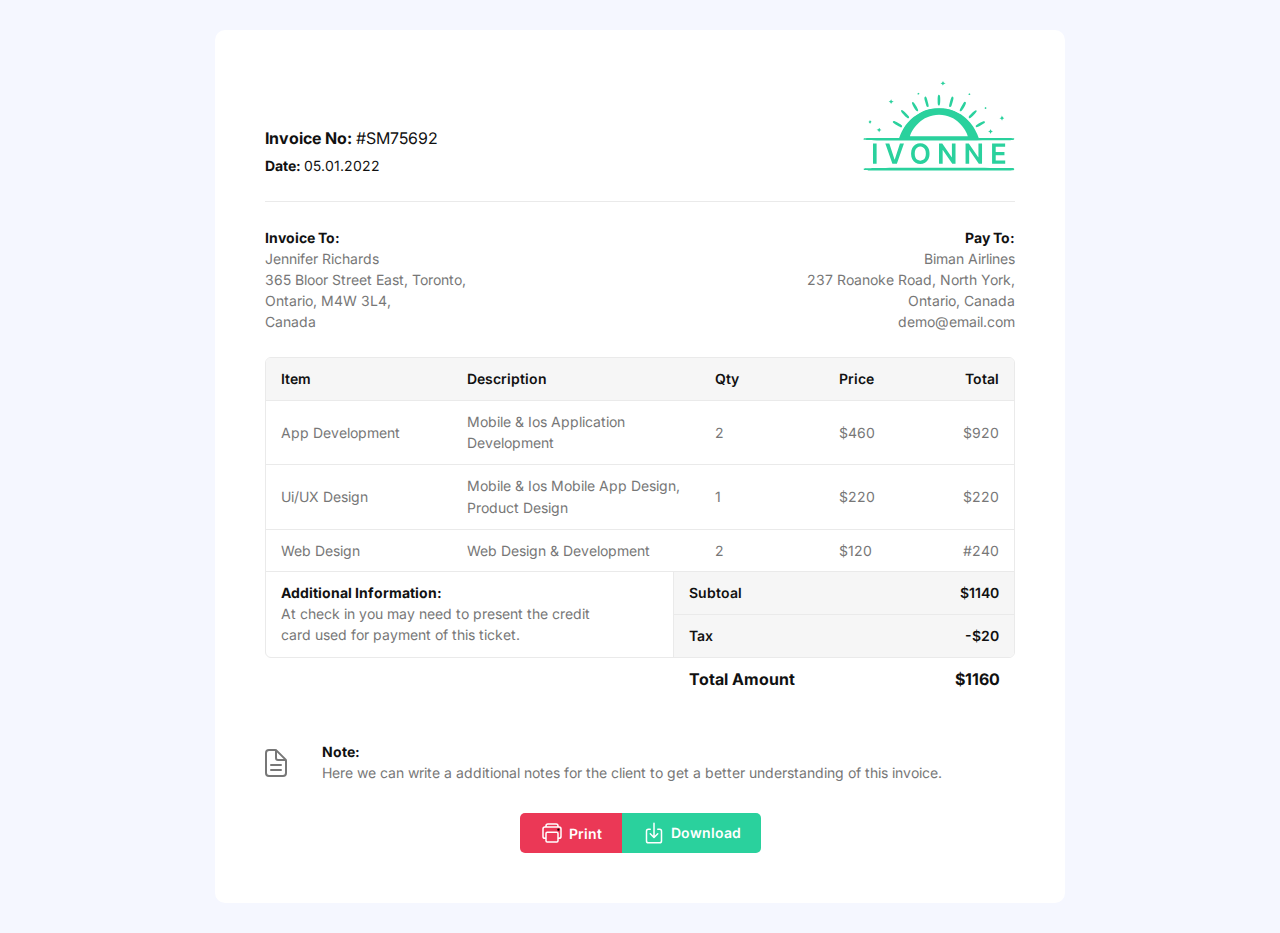
<file: index.html>
<!DOCTYPE html>
<html class="no-js" lang="en">

<head>
  <!-- Meta Tags -->
  <meta charset="utf-8">
  <meta http-equiv="x-ua-compatible" content="ie=edge">
  <meta name="viewport" content="width=device-width, initial-scale=1">
  <meta name="author" content="ThemeMarch">
  <!-- Site Title -->
  <title>General Invoice</title>
  <link rel="stylesheet" href="assets/css/style.css">
</head>

<body>
  <div class="cs-container">
    <div class="cs-invoice cs-style1">
      <div class="cs-invoice_in" id="download_section">
        <div class="cs-invoice_head cs-type1 cs-mb25">
          <div class="cs-invoice_left">
            <p class="cs-invoice_number cs-primary_color cs-mb5 cs-f16"><b class="cs-primary_color">Invoice No:</b> #SM75692</p>
            <p class="cs-invoice_date cs-primary_color cs-m0"><b class="cs-primary_color">Date: </b>05.01.2022</p>
          </div>
          <div class="cs-invoice_right cs-text_right">
            <div class="cs-logo cs-mb5"><img src="assets/img/logo.svg" alt="Logo"></div>
          </div>
        </div>
        <div class="cs-invoice_head cs-mb10">
          <div class="cs-invoice_left">
            <b class="cs-primary_color">Invoice To:</b>
            <p>
              Jennifer Richards <br>
              365 Bloor Street East, Toronto, <br>Ontario, M4W 3L4, <br>
              Canada
            </p>
          </div>
          <div class="cs-invoice_right cs-text_right">
            <b class="cs-primary_color">Pay To:</b>
            <p>
              Biman Airlines <br>
              237 Roanoke Road, North York, <br>
              Ontario, Canada <br>
              demo@email.com
            </p>
          </div>
        </div>
        <div class="cs-table cs-style1">
          <div class="cs-round_border">
            <div class="cs-table_responsive">
              <table>
                <thead>
                  <tr>
                    <th class="cs-width_3 cs-semi_bold cs-primary_color cs-focus_bg">Item</th>
                    <th class="cs-width_4 cs-semi_bold cs-primary_color cs-focus_bg">Description</th>
                    <th class="cs-width_2 cs-semi_bold cs-primary_color cs-focus_bg">Qty</th>
                    <th class="cs-width_1 cs-semi_bold cs-primary_color cs-focus_bg">Price</th>
                    <th class="cs-width_2 cs-semi_bold cs-primary_color cs-focus_bg cs-text_right">Total</th>
                  </tr>
                </thead>
                <tbody>
                  <tr>
                    <td class="cs-width_3">App Development</td>
                    <td class="cs-width_4">Mobile & Ios Application Development</td>
                    <td class="cs-width_2">2</td>
                    <td class="cs-width_1">$460</td>
                    <td class="cs-width_2 cs-text_right">$920</td>
                  </tr>
                  <tr>
                    <td class="cs-width_3">Ui/UX Design</td>
                    <td class="cs-width_4">Mobile & Ios Mobile App Design, Product Design</td>
                    <td class="cs-width_2">1</td>
                    <td class="cs-width_1">$220</td>
                    <td class="cs-width_2 cs-text_right">$220</td>
                  </tr>
                  <tr>
                    <td class="cs-width_3">Web Design</td>
                    <td class="cs-width_4">Web Design & Development</td>
                    <td class="cs-width_2">2</td>
                    <td class="cs-width_1">$120</td>
                    <td class="cs-width_2 cs-text_right">#240</td>
                  </tr>
                </tbody>
              </table>
            </div>
            <div class="cs-invoice_footer cs-border_top">
              <div class="cs-left_footer cs-mobile_hide">
                <p class="cs-mb0"><b class="cs-primary_color">Additional Information:</b></p>
                <p class="cs-m0">At check in you may need to present the credit <br>card used for payment of this ticket.</p>
              </div>
              <div class="cs-right_footer">
                <table>
                  <tbody>
                    <tr class="cs-border_left">
                      <td class="cs-width_3 cs-semi_bold cs-primary_color cs-focus_bg">Subtoal</td>
                      <td class="cs-width_3 cs-semi_bold cs-focus_bg cs-primary_color cs-text_right">$1140</td>
                    </tr>
                    <tr class="cs-border_left">
                      <td class="cs-width_3 cs-semi_bold cs-primary_color cs-focus_bg">Tax</td>
                      <td class="cs-width_3 cs-semi_bold cs-focus_bg cs-primary_color cs-text_right">-$20</td>
                    </tr>
                  </tbody>
                </table>
              </div>
            </div>
          </div>
          <div class="cs-invoice_footer">
            <div class="cs-left_footer cs-mobile_hide"></div>
            <div class="cs-right_footer">
              <table>
                <tbody>
                  <tr class="cs-border_none">
                    <td class="cs-width_3 cs-border_top_0 cs-bold cs-f16 cs-primary_color">Total Amount</td>
                    <td class="cs-width_3 cs-border_top_0 cs-bold cs-f16 cs-primary_color cs-text_right">$1160</td>
                  </tr>
                </tbody>
              </table>
            </div>
          </div>
        </div>
        <div class="cs-note">
          <div class="cs-note_left">
            <svg xmlns="http://www.w3.org/2000/svg" class="ionicon" viewBox="0 0 512 512"><path d="M416 221.25V416a48 48 0 01-48 48H144a48 48 0 01-48-48V96a48 48 0 0148-48h98.75a32 32 0 0122.62 9.37l141.26 141.26a32 32 0 019.37 22.62z" fill="none" stroke="currentColor" stroke-linejoin="round" stroke-width="32"/><path d="M256 56v120a32 32 0 0032 32h120M176 288h160M176 368h160" fill="none" stroke="currentColor" stroke-linecap="round" stroke-linejoin="round" stroke-width="32"/></svg>
          </div>
          <div class="cs-note_right">
            <p class="cs-mb0"><b class="cs-primary_color cs-bold">Note:</b></p>
            <p class="cs-m0">Here we can write a additional notes for the client to get a better understanding of this invoice.</p>
          </div>
        </div><!-- .cs-note -->
      </div>
      <div class="cs-invoice_btns cs-hide_print">
        <a href="javascript:window.print()" class="cs-invoice_btn cs-color1">
          <svg xmlns="http://www.w3.org/2000/svg" class="ionicon" viewBox="0 0 512 512"><path d="M384 368h24a40.12 40.12 0 0040-40V168a40.12 40.12 0 00-40-40H104a40.12 40.12 0 00-40 40v160a40.12 40.12 0 0040 40h24" fill="none" stroke="currentColor" stroke-linejoin="round" stroke-width="32"/><rect x="128" y="240" width="256" height="208" rx="24.32" ry="24.32" fill="none" stroke="currentColor" stroke-linejoin="round" stroke-width="32"/><path d="M384 128v-24a40.12 40.12 0 00-40-40H168a40.12 40.12 0 00-40 40v24" fill="none" stroke="currentColor" stroke-linejoin="round" stroke-width="32"/><circle cx="392" cy="184" r="24"/></svg>
          <span>Print</span>
        </a>
        <button id="download_btn" class="cs-invoice_btn cs-color2">
          <svg xmlns="http://www.w3.org/2000/svg" class="ionicon" viewBox="0 0 512 512"><title>Download</title><path d="M336 176h40a40 40 0 0140 40v208a40 40 0 01-40 40H136a40 40 0 01-40-40V216a40 40 0 0140-40h40" fill="none" stroke="currentColor" stroke-linecap="round" stroke-linejoin="round" stroke-width="32"/><path fill="none" stroke="currentColor" stroke-linecap="round" stroke-linejoin="round" stroke-width="32" d="M176 272l80 80 80-80M256 48v288"/></svg>
          <span>Download</span>
        </button>
      </div>
    </div>
  </div>
  <script src="assets/js/jquery.min.js"></script>
  <script src="assets/js/jspdf.min.js"></script>
  <script src="assets/js/html2canvas.min.js"></script>
  <script src="assets/js/main.js"></script>
</body>
</html>
</file>
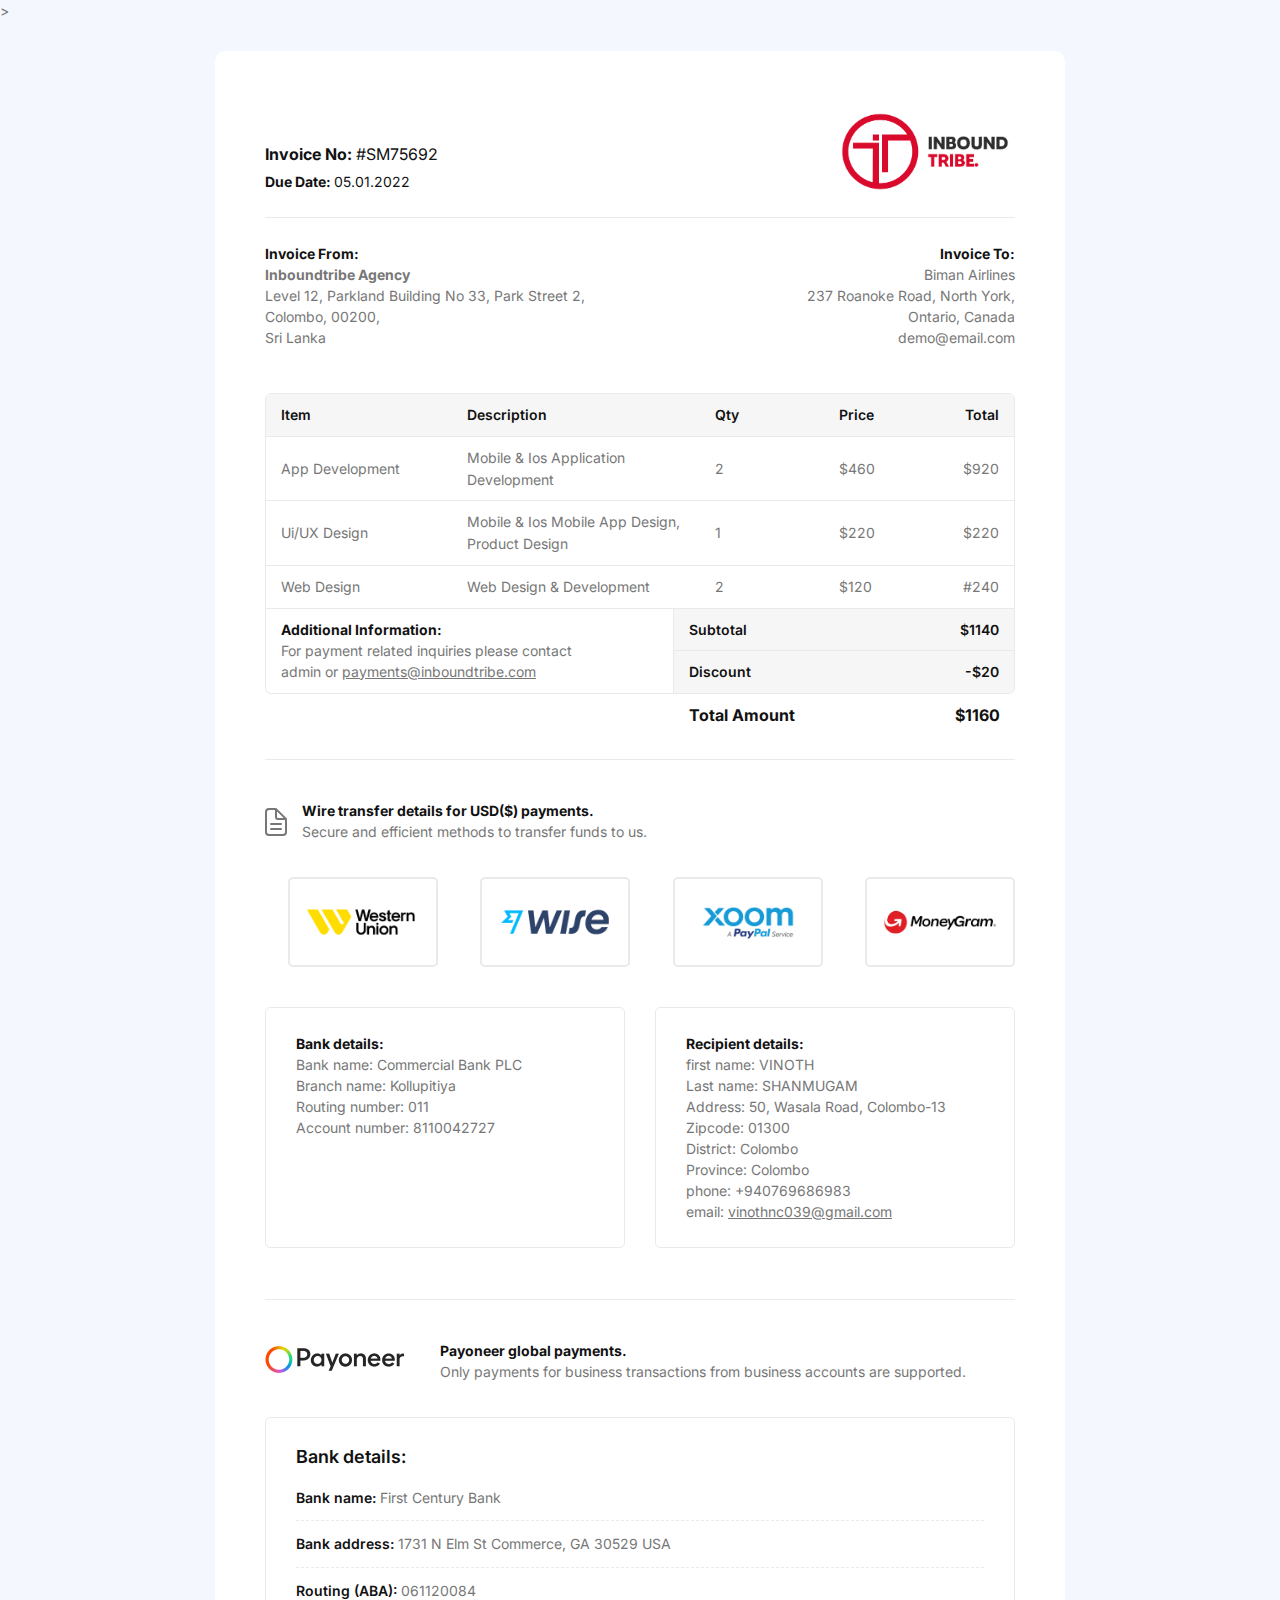
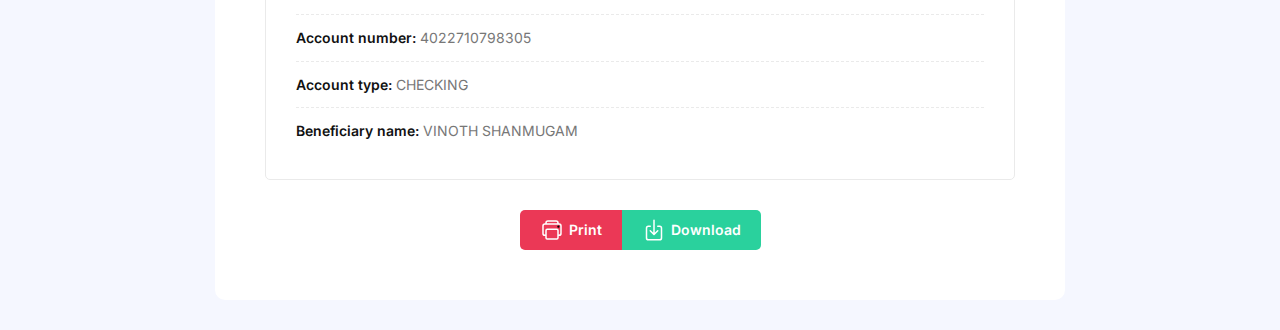
<file: INVOICE_1234.html>
<!DOCTYPE html>
<html class="no-js" lang="en">

<head>
  <!-- Meta Tags -->
  <meta charset="utf-8">
  <meta http-equiv="x-ua-compatible" content="ie=edge">
  <meta name="viewport" content="width=device-width, initial-scale=1">
  <meta name="author" content="ThemeMarch">
  <!-- Site Title -->
  <title>iTribe Invoice</title>
  <link rel="stylesheet" href="assets/css/style.css">
</head>

<body onload="appendUniqueString()">
  >
  <div class="cs-container">
    <div class="cs-invoice cs-style1">
      <div class="cs-invoice_in" id="download_section">
        <div class="cs-invoice_head cs-type1 cs-mb25">
          <div class="cs-invoice_left">
            <p class="cs-invoice_number cs-primary_color cs-mb5 cs-f16"><b class="cs-primary_color">Invoice No:</b> #SM75692</p>
            <p class="cs-invoice_date cs-primary_color cs-m0"><b class="cs-primary_color">Due Date: </b>05.01.2022</p>
          </div>
          <div class="cs-invoice_right cs-text_right">
            <div class=""><img src="assets/img/Logo-Main-Transparent.png" alt="Inboundtribe Logo" style="max-width: 180px; margin-bottom: -10px;"></div>
          </div>
        </div>
        <div class="cs-invoice_head cs-mb30">
          <div class="cs-invoice_left">
            <b class="cs-primary_color">Invoice From:</b>
            <p>
              <strong>Inboundtribe Agency</strong> <br>
              Level 12, Parkland Building No 33, Park Street 2,
              <br>Colombo, 00200, <br>
              Sri Lanka
            </p>
          </div>
          <div class="cs-invoice_right cs-text_right">
            <b class="cs-primary_color">Invoice To:</b>
            <p>
              Biman Airlines <br>
              237 Roanoke Road, North York, <br>
              Ontario, Canada <br>
              demo@email.com
            </p>
          </div>
        </div>
        <div class="cs-table cs-style1">
          <div class="cs-round_border">
            <div class="cs-table_responsive">
              <table>
                <thead>
                  <tr>
                    <th class="cs-width_3 cs-semi_bold cs-primary_color cs-focus_bg">Item</th>
                    <th class="cs-width_4 cs-semi_bold cs-primary_color cs-focus_bg">Description</th>
                    <th class="cs-width_2 cs-semi_bold cs-primary_color cs-focus_bg">Qty</th>
                    <th class="cs-width_1 cs-semi_bold cs-primary_color cs-focus_bg">Price</th>
                    <th class="cs-width_2 cs-semi_bold cs-primary_color cs-focus_bg cs-text_right">Total</th>
                  </tr>
                </thead>
                <tbody>
                  <tr>
                    <td class="cs-width_3">App Development</td>
                    <td class="cs-width_4">Mobile & Ios Application Development</td>
                    <td class="cs-width_2">2</td>
                    <td class="cs-width_1">$460</td>
                    <td class="cs-width_2 cs-text_right">$920</td>
                  </tr>
                  <tr>
                    <td class="cs-width_3">Ui/UX Design</td>
                    <td class="cs-width_4">Mobile & Ios Mobile App Design, Product Design</td>
                    <td class="cs-width_2">1</td>
                    <td class="cs-width_1">$220</td>
                    <td class="cs-width_2 cs-text_right">$220</td>
                  </tr>
                  <tr>
                    <td class="cs-width_3">Web Design</td>
                    <td class="cs-width_4">Web Design & Development</td>
                    <td class="cs-width_2">2</td>
                    <td class="cs-width_1">$120</td>
                    <td class="cs-width_2 cs-text_right">#240</td>
                  </tr>
                </tbody>
              </table>
            </div>
            <div class="cs-invoice_footer cs-border_top">
              <div class="cs-left_footer cs-mobile_hide">
                <p class="cs-mb0"><b class="cs-primary_color">Additional Information:</b></p>
                <p class="cs-m0">For payment related inquiries please contact <br>admin or <u>payments@inboundtribe.com</u></p>
              </div>
              <div class="cs-right_footer">
                <table>
                  <tbody>
                    <tr class="cs-border_left">
                      <td class="cs-width_3 cs-semi_bold cs-primary_color cs-focus_bg">Subtotal</td>
                      <td class="cs-width_3 cs-semi_bold cs-focus_bg cs-primary_color cs-text_right">$1140</td>
                    </tr>
                    <tr class="cs-border_left">
                      <td class="cs-width_3 cs-semi_bold cs-primary_color cs-focus_bg">Discount</td>
                      <td class="cs-width_3 cs-semi_bold cs-focus_bg cs-primary_color cs-text_right">-$20</td>
                    </tr>
                  </tbody>
                </table>
              </div>
            </div>
          </div>
          <div class="cs-invoice_footer">
            <div class="cs-left_footer cs-mobile_hide"></div>
            <div class="cs-right_footer">
              <table>
                <tbody>
                  <tr class="cs-border_none">
                    <td class="cs-width_3 cs-border_top_0 cs-bold cs-f16 cs-primary_color">Total Amount</td>
                    <td class="cs-width_3 cs-border_top_0 cs-bold cs-f16 cs-primary_color cs-text_right">$1160</td>
                  </tr>
                </tbody>
              </table>
            </div>
          </div>
          <div class="cs-border_bottom">
            <span><br></span>
          </div>
        <div class="page-break"></div>
        <div class="cs-note cs-mb20">
          <div class="cs-note_left">
            <svg xmlns="http://www.w3.org/2000/svg" class="ionicon" viewBox="0 0 512 512"><path d="M416 221.25V416a48 48 0 01-48 48H144a48 48 0 01-48-48V96a48 48 0 0148-48h98.75a32 32 0 0122.62 9.37l141.26 141.26a32 32 0 019.37 22.62z" fill="none" stroke="currentColor" stroke-linejoin="round" stroke-width="32"/><path d="M256 56v120a32 32 0 0032 32h120M176 288h160M176 368h160" fill="none" stroke="currentColor" stroke-linecap="round" stroke-linejoin="round" stroke-width="32"/></svg>
          </div>
          <div class="cs-note_right_min">
            <p class="cs-mb0"><b class="cs-primary_color cs-bold">Wire transfer details for USD($) payments.</b></p>
            <p class="cs-m30">Secure and efficient methods to transfer funds to us.</p>
          </div>
        </div><!-- .cs-note -->
      </div>

      <!--Wire Transfer Logos-------------------------------------->
      <ul class="cs-grid_row cs-col_4 cs-mb20">
        <li class="cs-mb20">
          <div class="cs-box cs-style1 cs-type3 cs-text_center cs-max_w_150 cs-left_auto">
            <img src="assets/img/westernunion-logo.png" alt="Western Union">
          </div>
        </li>
        <li class="cs-mb20">
          <div class="cs-box cs-style1 cs-type3 cs-text_center cs-max_w_150 cs-left_auto">
            <img src="assets/img/wise-logo.png" alt="Wise">
          </div>
        </li>
        <li class="cs-mb20">
          <div class="cs-box cs-style1 cs-type3 cs-text_center cs-max_w_150 cs-left_auto">
            <img src="assets/img/xoom-logo.png" alt="Xoom by paypal">
          </div>
        </li>
        <li class="cs-mb20">
          <div class="cs-box cs-style1 cs-type3 cs-text_center cs-max_w_150 cs-left_auto">
            <img src="assets/img/moneygram-logo.png" alt="moneygram">
          </div>
        </li>
      </ul>
      <!--Wire Transfer Logos-------------------------------------->
      
      <!--Wire Transfer Details-------------------------------------->
      <div class="cs-box2_wrap cs-mb30">
        <div class=" cs-box cs-style2">
          <b class="cs-primary_color ">Bank details:</b><br>
          Bank name: Commercial Bank PLC <br>
          Branch name: Kollupitiya<br>
          Routing number: 011 <br>
          Account number: 8110042727 <br>
        </div>
        <div class=" cs-box cs-style2">
          <b class="cs-primary_color">Recipient details:</b><br>
          first name: VINOTH <br>
          Last name: SHANMUGAM <br>
          Address: 50, Wasala Road, Colombo-13 <br>
          Zipcode: 01300 <br>
          District: Colombo <br>
          Province: Colombo <br>
          phone: +940769686983 <br>
          email: <u>vinothnc039@gmail.com</u> <br>
        </div>
      </div>
      <!--Wire Transfer Details-------------------------------------->

      <div class="cs-border_bottom">
        <span><br></span>
      </div>

      <!-- Payoneer Details ---------------------------------------->

      <div class="cs-note cs-mb20">
        <div class="cs-note_left">
          <img src="assets/img/payoneer-logo.png" alt="Payoneer" style="max-width:150px;">
        </div>
        <div class="cs-note_right">
          <p class="cs-mb0"><b class="cs-primary_color cs-bold">Payoneer global payments.</b></p>
          <p class="cs-m30">Only payments for business transactions from business accounts are supported.</p>
        </div>
      </div>

      <div class="cs-box1_wrap cs-mb30">
        <div class=" cs-box cs-style2">
          <p class="cs-primary_color cs-semi_bold cs-f18 cs-mb5">Bank details:</p>
          <div class="cs-table cs-style2">
            <table>
              <tbody>
                <tr>
                  <td><b class="cs-primary_color cs-semi_bold">Bank name:</b> First Century Bank</td>
                </tr>
                <tr>
                  <td><b class="cs-primary_color cs-semi_bold">Bank address:</b> 1731 N Elm St  Commerce, GA 30529 USA</td>
                </tr>
                <tr>
                  <td><b class="cs-primary_color cs-semi_bold">Routing (ABA):</b> 061120084</td>
                </tr>
                <tr>
                  <td><b class="cs-primary_color cs-semi_bold">Account number:</b> 4022710798305</td>
                </tr>
                <tr>
                  <td><b class="cs-primary_color cs-semi_bold">Account type:</b> CHECKING</td>
                </tr>
                <tr>
                  <td><b class="cs-primary_color cs-semi_bold">Beneficiary name:</b> VINOTH SHANMUGAM</td>
                </tr>
              </tbody>
            </table>
          </div>
        </div>
      </div>
      <!-- Payoneer Details END ---------------------------------------->


      <div class="cs-invoice_btns cs-hide_print">
        <a href="javascript:window.print()" class="cs-invoice_btn cs-color1">
          <svg xmlns="http://www.w3.org/2000/svg" class="ionicon" viewBox="0 0 512 512"><path d="M384 368h24a40.12 40.12 0 0040-40V168a40.12 40.12 0 00-40-40H104a40.12 40.12 0 00-40 40v160a40.12 40.12 0 0040 40h24" fill="none" stroke="currentColor" stroke-linejoin="round" stroke-width="32"/><rect x="128" y="240" width="256" height="208" rx="24.32" ry="24.32" fill="none" stroke="currentColor" stroke-linejoin="round" stroke-width="32"/><path d="M384 128v-24a40.12 40.12 0 00-40-40H168a40.12 40.12 0 00-40 40v24" fill="none" stroke="currentColor" stroke-linejoin="round" stroke-width="32"/><circle cx="392" cy="184" r="24"/></svg>
          <span>Print</span>
        </a>
        <button id="download_btn" class="cs-invoice_btn cs-color2">
          <svg xmlns="http://www.w3.org/2000/svg" class="ionicon" viewBox="0 0 512 512"><title>Download</title><path d="M336 176h40a40 40 0 0140 40v208a40 40 0 01-40 40H136a40 40 0 01-40-40V216a40 40 0 0140-40h40" fill="none" stroke="currentColor" stroke-linecap="round" stroke-linejoin="round" stroke-width="32"/><path fill="none" stroke="currentColor" stroke-linecap="round" stroke-linejoin="round" stroke-width="32" d="M176 272l80 80 80-80M256 48v288"/></svg>
          <span>Download</span>
        </button>
      </div>
    </div>
  </div>
  <script src="assets/js/jquery.min.js"></script>
  <script src="assets/js/jspdf.min.js"></script>
  <script src="assets/js/html2canvas.min.js"></script>
  <script src="assets/js/main.js"></script>

</body>
</html>
</file>
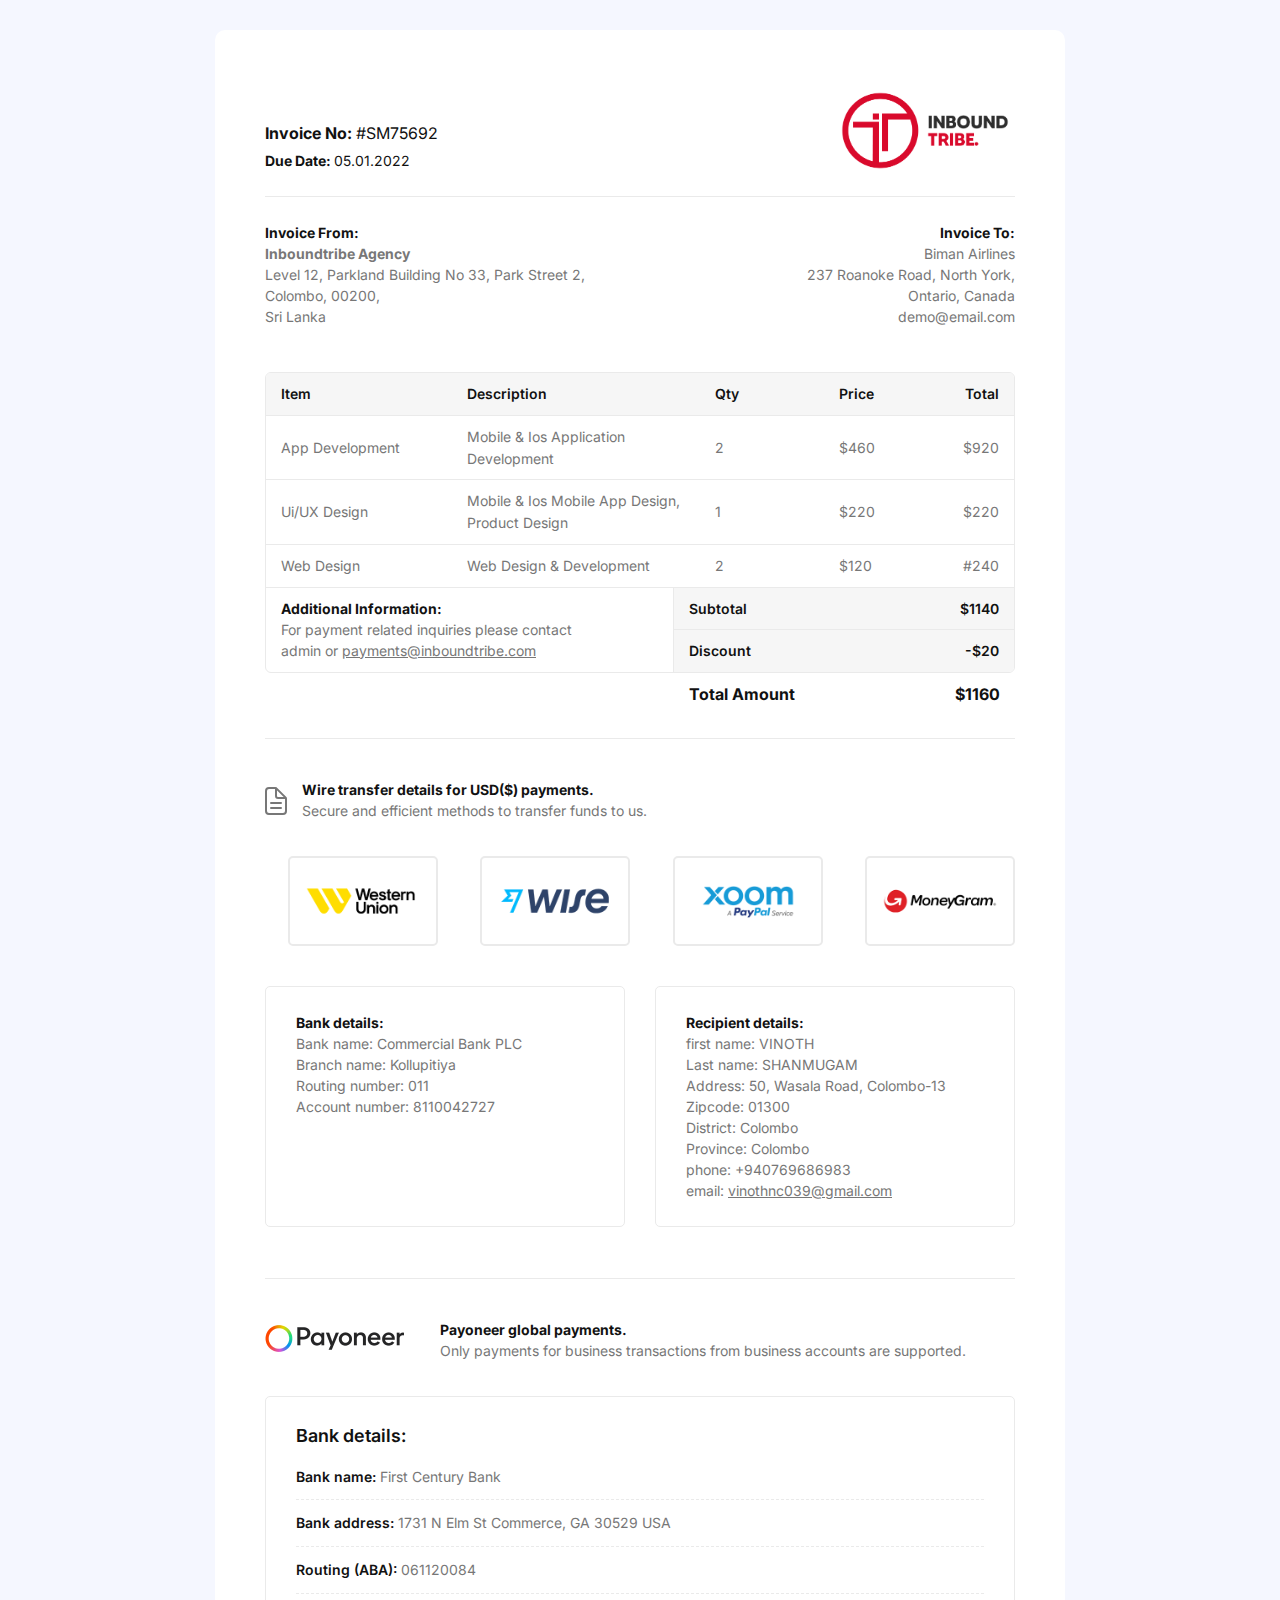
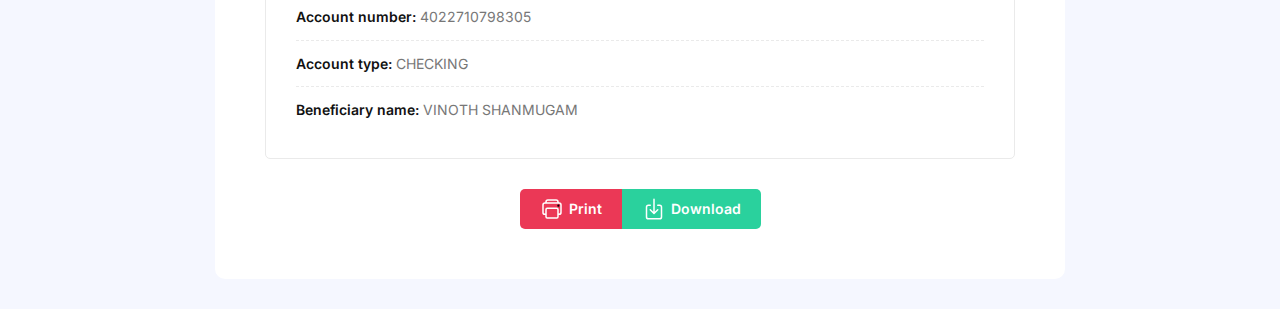
<file: iTribe-invoice.html>
<!DOCTYPE html>
<html class="no-js" lang="en">

<head>
  <!-- Meta Tags -->
  <meta charset="utf-8">
  <meta http-equiv="x-ua-compatible" content="ie=edge">
  <meta name="viewport" content="width=device-width, initial-scale=1">
  <meta name="author" content="ThemeMarch">
  <!-- Site Title -->
  <title>iTribe Invoice</title>
  <link rel="stylesheet" href="assets/css/style.css">
</head>

<body>
  <div class="cs-container">
    <div class="cs-invoice cs-style1">
      <div class="cs-invoice_in" id="download_section">
        <div class="cs-invoice_head cs-type1 cs-mb25">
          <div class="cs-invoice_left">
            <p class="cs-invoice_number cs-primary_color cs-mb5 cs-f16"><b class="cs-primary_color">Invoice No:</b> #SM75692</p>
            <p class="cs-invoice_date cs-primary_color cs-m0"><b class="cs-primary_color">Due Date: </b>05.01.2022</p>
          </div>
          <div class="cs-invoice_right cs-text_right">
            <div class=""><img src="assets/img/Logo-Main-Transparent.png" alt="Inboundtribe Logo" style="max-width: 180px; margin-bottom: -10px;"></div>
          </div>
        </div>
        <div class="cs-invoice_head cs-mb30">
          <div class="cs-invoice_left">
            <b class="cs-primary_color">Invoice From:</b>
            <p>
              <strong>Inboundtribe Agency</strong> <br>
              Level 12, Parkland Building No 33, Park Street 2,
              <br>Colombo, 00200, <br>
              Sri Lanka
            </p>
          </div>
          <div class="cs-invoice_right cs-text_right">
            <b class="cs-primary_color">Invoice To:</b>
            <p>
              Biman Airlines <br>
              237 Roanoke Road, North York, <br>
              Ontario, Canada <br>
              demo@email.com
            </p>
          </div>
        </div>
        <div class="cs-table cs-style1">
          <div class="cs-round_border">
            <div class="cs-table_responsive">
              <table>
                <thead>
                  <tr>
                    <th class="cs-width_3 cs-semi_bold cs-primary_color cs-focus_bg">Item</th>
                    <th class="cs-width_4 cs-semi_bold cs-primary_color cs-focus_bg">Description</th>
                    <th class="cs-width_2 cs-semi_bold cs-primary_color cs-focus_bg">Qty</th>
                    <th class="cs-width_1 cs-semi_bold cs-primary_color cs-focus_bg">Price</th>
                    <th class="cs-width_2 cs-semi_bold cs-primary_color cs-focus_bg cs-text_right">Total</th>
                  </tr>
                </thead>
                <tbody>
                  <tr>
                    <td class="cs-width_3">App Development</td>
                    <td class="cs-width_4">Mobile & Ios Application Development</td>
                    <td class="cs-width_2">2</td>
                    <td class="cs-width_1">$460</td>
                    <td class="cs-width_2 cs-text_right">$920</td>
                  </tr>
                  <tr>
                    <td class="cs-width_3">Ui/UX Design</td>
                    <td class="cs-width_4">Mobile & Ios Mobile App Design, Product Design</td>
                    <td class="cs-width_2">1</td>
                    <td class="cs-width_1">$220</td>
                    <td class="cs-width_2 cs-text_right">$220</td>
                  </tr>
                  <tr>
                    <td class="cs-width_3">Web Design</td>
                    <td class="cs-width_4">Web Design & Development</td>
                    <td class="cs-width_2">2</td>
                    <td class="cs-width_1">$120</td>
                    <td class="cs-width_2 cs-text_right">#240</td>
                  </tr>
                </tbody>
              </table>
            </div>
            <div class="cs-invoice_footer cs-border_top">
              <div class="cs-left_footer cs-mobile_hide">
                <p class="cs-mb0"><b class="cs-primary_color">Additional Information:</b></p>
                <p class="cs-m0">For payment related inquiries please contact <br>admin or <u>payments@inboundtribe.com</u></p>
              </div>
              <div class="cs-right_footer">
                <table>
                  <tbody>
                    <tr class="cs-border_left">
                      <td class="cs-width_3 cs-semi_bold cs-primary_color cs-focus_bg">Subtotal</td>
                      <td class="cs-width_3 cs-semi_bold cs-focus_bg cs-primary_color cs-text_right">$1140</td>
                    </tr>
                    <tr class="cs-border_left">
                      <td class="cs-width_3 cs-semi_bold cs-primary_color cs-focus_bg">Discount</td>
                      <td class="cs-width_3 cs-semi_bold cs-focus_bg cs-primary_color cs-text_right">-$20</td>
                    </tr>
                  </tbody>
                </table>
              </div>
            </div>
          </div>
          <div class="cs-invoice_footer">
            <div class="cs-left_footer cs-mobile_hide"></div>
            <div class="cs-right_footer">
              <table>
                <tbody>
                  <tr class="cs-border_none">
                    <td class="cs-width_3 cs-border_top_0 cs-bold cs-f16 cs-primary_color">Total Amount</td>
                    <td class="cs-width_3 cs-border_top_0 cs-bold cs-f16 cs-primary_color cs-text_right">$1160</td>
                  </tr>
                </tbody>
              </table>
            </div>
          </div>
          <div class="cs-border_bottom">
            <span><br></span>
          </div>
        <div class="page-break"></div>
        <div class="cs-note cs-mb20">
          <div class="cs-note_left">
            <svg xmlns="http://www.w3.org/2000/svg" class="ionicon" viewBox="0 0 512 512"><path d="M416 221.25V416a48 48 0 01-48 48H144a48 48 0 01-48-48V96a48 48 0 0148-48h98.75a32 32 0 0122.62 9.37l141.26 141.26a32 32 0 019.37 22.62z" fill="none" stroke="currentColor" stroke-linejoin="round" stroke-width="32"/><path d="M256 56v120a32 32 0 0032 32h120M176 288h160M176 368h160" fill="none" stroke="currentColor" stroke-linecap="round" stroke-linejoin="round" stroke-width="32"/></svg>
          </div>
          <div class="cs-note_right_min">
            <p class="cs-mb0"><b class="cs-primary_color cs-bold">Wire transfer details for USD($) payments.</b></p>
            <p class="cs-m30">Secure and efficient methods to transfer funds to us.</p>
          </div>
        </div><!-- .cs-note -->
      </div>

      <!--Wire Transfer Logos-------------------------------------->
      <ul class="cs-grid_row cs-col_4 cs-mb20">
        <li class="cs-mb20">
          <div class="cs-box cs-style1 cs-type3 cs-text_center cs-max_w_150 cs-left_auto">
            <img src="assets/img/westernunion-logo.png" alt="Western Union">
          </div>
        </li>
        <li class="cs-mb20">
          <div class="cs-box cs-style1 cs-type3 cs-text_center cs-max_w_150 cs-left_auto">
            <img src="assets/img/wise-logo.png" alt="Wise">
          </div>
        </li>
        <li class="cs-mb20">
          <div class="cs-box cs-style1 cs-type3 cs-text_center cs-max_w_150 cs-left_auto">
            <img src="assets/img/xoom-logo.png" alt="Xoom by paypal">
          </div>
        </li>
        <li class="cs-mb20">
          <div class="cs-box cs-style1 cs-type3 cs-text_center cs-max_w_150 cs-left_auto">
            <img src="assets/img/moneygram-logo.png" alt="moneygram">
          </div>
        </li>
      </ul>
      <!--Wire Transfer Logos-------------------------------------->
      
      <!--Wire Transfer Details-------------------------------------->
      <div class="cs-box2_wrap cs-mb30">
        <div class=" cs-box cs-style2">
          <b class="cs-primary_color ">Bank details:</b><br>
          Bank name: Commercial Bank PLC <br>
          Branch name: Kollupitiya<br>
          Routing number: 011 <br>
          Account number: 8110042727 <br>
        </div>
        <div class=" cs-box cs-style2">
          <b class="cs-primary_color">Recipient details:</b><br>
          first name: VINOTH <br>
          Last name: SHANMUGAM <br>
          Address: 50, Wasala Road, Colombo-13 <br>
          Zipcode: 01300 <br>
          District: Colombo <br>
          Province: Colombo <br>
          phone: +940769686983 <br>
          email: <u>vinothnc039@gmail.com</u> <br>
        </div>
      </div>
      <!--Wire Transfer Details-------------------------------------->

      <div class="cs-border_bottom">
        <span><br></span>
      </div>

      <!-- Payoneer Details ---------------------------------------->

      <div class="cs-note cs-mb20">
        <div class="cs-note_left">
          <img src="assets/img/payoneer-logo.png" alt="Payoneer" style="max-width:150px;">
        </div>
        <div class="cs-note_right">
          <p class="cs-mb0"><b class="cs-primary_color cs-bold">Payoneer global payments.</b></p>
          <p class="cs-m30">Only payments for business transactions from business accounts are supported.</p>
        </div>
      </div>

      <div class="cs-box1_wrap cs-mb30">
        <div class=" cs-box cs-style2">
          <p class="cs-primary_color cs-semi_bold cs-f18 cs-mb5">Bank details:</p>
          <div class="cs-table cs-style2">
            <table>
              <tbody>
                <tr>
                  <td><b class="cs-primary_color cs-semi_bold">Bank name:</b> First Century Bank</td>
                </tr>
                <tr>
                  <td><b class="cs-primary_color cs-semi_bold">Bank address:</b> 1731 N Elm St  Commerce, GA 30529 USA</td>
                </tr>
                <tr>
                  <td><b class="cs-primary_color cs-semi_bold">Routing (ABA):</b> 061120084</td>
                </tr>
                <tr>
                  <td><b class="cs-primary_color cs-semi_bold">Account number:</b> 4022710798305</td>
                </tr>
                <tr>
                  <td><b class="cs-primary_color cs-semi_bold">Account type:</b> CHECKING</td>
                </tr>
                <tr>
                  <td><b class="cs-primary_color cs-semi_bold">Beneficiary name:</b> VINOTH SHANMUGAM</td>
                </tr>
              </tbody>
            </table>
          </div>
        </div>
      </div>
      <!-- Payoneer Details END ---------------------------------------->


      <div class="cs-invoice_btns cs-hide_print">
        <a href="javascript:window.print()" class="cs-invoice_btn cs-color1">
          <svg xmlns="http://www.w3.org/2000/svg" class="ionicon" viewBox="0 0 512 512"><path d="M384 368h24a40.12 40.12 0 0040-40V168a40.12 40.12 0 00-40-40H104a40.12 40.12 0 00-40 40v160a40.12 40.12 0 0040 40h24" fill="none" stroke="currentColor" stroke-linejoin="round" stroke-width="32"/><rect x="128" y="240" width="256" height="208" rx="24.32" ry="24.32" fill="none" stroke="currentColor" stroke-linejoin="round" stroke-width="32"/><path d="M384 128v-24a40.12 40.12 0 00-40-40H168a40.12 40.12 0 00-40 40v24" fill="none" stroke="currentColor" stroke-linejoin="round" stroke-width="32"/><circle cx="392" cy="184" r="24"/></svg>
          <span>Print</span>
        </a>
        <button id="download_btn" class="cs-invoice_btn cs-color2">
          <svg xmlns="http://www.w3.org/2000/svg" class="ionicon" viewBox="0 0 512 512"><title>Download</title><path d="M336 176h40a40 40 0 0140 40v208a40 40 0 01-40 40H136a40 40 0 01-40-40V216a40 40 0 0140-40h40" fill="none" stroke="currentColor" stroke-linecap="round" stroke-linejoin="round" stroke-width="32"/><path fill="none" stroke="currentColor" stroke-linecap="round" stroke-linejoin="round" stroke-width="32" d="M176 272l80 80 80-80M256 48v288"/></svg>
          <span>Download</span>
        </button>
      </div>
    </div>
  </div>
  <script src="assets/js/jquery.min.js"></script>
  <script src="assets/js/jspdf.min.js"></script>
  <script src="assets/js/html2canvas.min.js"></script>
  <script src="assets/js/main.js"></script>

</body>
</html>
</file>
<file: assets/css/style.css>
/*--------------------------------------------------------------
>> TABLE OF CONTENTS:
----------------------------------------------------------------
1. Normalize
2. Typography
3. Invoice General Style
--------------------------------------------------------------*/
/*--------------------------------------------------------------
2. Normalize
----------------------------------------------------------------*/
@import url("https://fonts.googleapis.com/css2?family=Inter:wght@400;600;700&display=swap");
*,
::after,
::before {
  -webkit-box-sizing: border-box;
          box-sizing: border-box;
}

html {
  line-height: 1.15;
  -webkit-text-size-adjust: 100%;
}

/* Sections
   ========================================================================== */
/**
 * Remove the margin in all browsers.
 */
body {
  margin: 0;
}

/**
 * Render the `main` element consistently in IE.
 */
main {
  display: block;
}

/**
 * Correct the font size and margin on `h1` elements within `section` and
 * `article` contexts in Chrome, Firefox, and Safari.
 */
h1 {
  font-size: 2em;
  margin: 0.67em 0;
}

/* Grouping content
   ========================================================================== */
/**
 * 1. Add the correct box sizing in Firefox.
 * 2. Show the overflow in Edge and IE.
 */
hr {
  -webkit-box-sizing: content-box;
          box-sizing: content-box;
  /* 1 */
  height: 0;
  /* 1 */
  overflow: visible;
  /* 2 */
}

/**
 * 1. Correct the inheritance and scaling of font size in all browsers.
 * 2. Correct the odd `em` font sizing in all browsers.
 */
pre {
  font-family: monospace, monospace;
  /* 1 */
  font-size: 1em;
  /* 2 */
}

/* Text-level semantics
   ========================================================================== */
/**
 * Remove the gray background on active links in IE 10.
 */
a {
  background-color: transparent;
}

/**
 * 1. Remove the bottom border in Chrome 57-
 * 2. Add the correct text decoration in Chrome, Edge, IE, Opera, and Safari.
 */
abbr[title] {
  border-bottom: none;
  /* 1 */
  text-decoration: underline;
  /* 2 */
  -webkit-text-decoration: underline dotted;
          text-decoration: underline dotted;
  /* 2 */
}

/**
 * Add the correct font weight in Chrome, Edge, and Safari.
 */
b,
strong {
  font-weight: bolder;
}

/**
 * 1. Correct the inheritance and scaling of font size in all browsers.
 * 2. Correct the odd `em` font sizing in all browsers.
 */
code,
kbd,
samp {
  font-family: monospace, monospace;
  /* 1 */
  font-size: 1em;
  /* 2 */
}

/**
 * Add the correct font size in all browsers.
 */
small {
  font-size: 80%;
}

/**
 * Prevent `sub` and `sup` elements from affecting the line height in
 * all browsers.
 */
sub,
sup {
  font-size: 75%;
  line-height: 0;
  position: relative;
  vertical-align: baseline;
}

sub {
  bottom: -0.25em;
}

sup {
  top: -0.5em;
}

/* Embedded content
   ========================================================================== */
/**
 * Remove the border on images inside links in IE 10.
 */
img {
  border-style: none;
}

/* Forms
   ========================================================================== */
/**
 * 1. Change the font styles in all browsers.
 * 2. Remove the margin in Firefox and Safari.
 */
button,
input,
optgroup,
select,
textarea {
  font-family: inherit;
  /* 1 */
  font-size: 100%;
  /* 1 */
  line-height: 1.15;
  /* 1 */
  margin: 0;
  /* 2 */
}

/**
 * Show the overflow in IE.
 * 1. Show the overflow in Edge.
 */
button,
input {
  /* 1 */
  overflow: visible;
}

/**
 * Remove the inheritance of text transform in Edge, Firefox, and IE.
 * 1. Remove the inheritance of text transform in Firefox.
 */
button,
select {
  /* 1 */
  text-transform: none;
}

/**
 * Correct the inability to style clickable types in iOS and Safari.
 */
button,
[type='button'],
[type='reset'],
[type='submit'] {
  -webkit-appearance: button;
}

/**
 * Remove the inner border and padding in Firefox.
 */
button::-moz-focus-inner,
[type='button']::-moz-focus-inner,
[type='reset']::-moz-focus-inner,
[type='submit']::-moz-focus-inner {
  border-style: none;
  padding: 0;
}

/**
 * Restore the focus styles unset by the previous rule.
 */
button:-moz-focusring,
[type='button']:-moz-focusring,
[type='reset']:-moz-focusring,
[type='submit']:-moz-focusring {
  outline: 1px dotted ButtonText;
}

/**
 * Correct the padding in Firefox.
 */
fieldset {
  padding: 0.35em 0.75em 0.625em;
}

/**
 * 1. Correct the text wrapping in Edge and IE.
 * 2. Correct the color inheritance from `fieldset` elements in IE.
 * 3. Remove the padding so developers are not caught out when they zero out
 *    `fieldset` elements in all browsers.
 */
legend {
  -webkit-box-sizing: border-box;
          box-sizing: border-box;
  /* 1 */
  color: inherit;
  /* 2 */
  display: table;
  /* 1 */
  max-width: 100%;
  /* 1 */
  padding: 0;
  /* 3 */
  white-space: normal;
  /* 1 */
}

/**
 * Add the correct vertical alignment in Chrome, Firefox, and Opera.
 */
progress {
  vertical-align: baseline;
}

/**
 * Remove the default vertical scrollbar in IE 10+.
 */
textarea {
  overflow: auto;
}

/**
 * 1. Add the correct box sizing in IE 10.
 * 2. Remove the padding in IE 10.
 */
[type='checkbox'],
[type='radio'] {
  -webkit-box-sizing: border-box;
          box-sizing: border-box;
  /* 1 */
  padding: 0;
  /* 2 */
}

/**
 * Correct the cursor style of increment and decrement buttons in Chrome.
 */
[type='number']::-webkit-inner-spin-button,
[type='number']::-webkit-outer-spin-button {
  height: auto;
}

/**
 * 1. Correct the odd appearance in Chrome and Safari.
 * 2. Correct the outline style in Safari.
 */
[type='search'] {
  -webkit-appearance: textfield;
  /* 1 */
  outline-offset: -2px;
  /* 2 */
}

/**
 * Remove the inner padding in Chrome and Safari on macOS.
 */
[type='search']::-webkit-search-decoration {
  -webkit-appearance: none;
}

/**
 * 1. Correct the inability to style clickable types in iOS and Safari.
 * 2. Change font properties to `inherit` in Safari.
 */
::-webkit-file-upload-button {
  -webkit-appearance: button;
  /* 1 */
  font: inherit;
  /* 2 */
}

/* Interactive
   ========================================================================== */
/*
 * Add the correct display in Edge, IE 10+, and Firefox.
 */
details {
  display: block;
}

/*
 * Add the correct display in all browsers.
 */
summary {
  display: list-item;
}

/* Misc
   ========================================================================== */
/**
 * Add the correct display in IE 10+.
 */
template {
  display: none;
}

/**
 * Add the correct display in IE 10.
 */
[hidden] {
  display: none;
}

/*--------------------------------------------------------------
2. Typography
----------------------------------------------------------------*/
body,
html {
  color: #777777;
  font-family: 'Inter', sans-serif;
  font-size: 14px;
  font-weight: 400;
  line-height: 1.5em;
  overflow-x: hidden;
  background-color: #f5f7ff;
}

h1,
h2,
h3,
h4,
h5,
h6 {
  clear: both;
  color: #111111;
  padding: 0;
  margin: 0 0 20px 0;
  font-weight: 500;
  line-height: 1.2em;
}

h1 {
  font-size: 60px;
}

h2 {
  font-size: 48px;
}

h3 {
  font-size: 30px;
}

h4 {
  font-size: 24px;
}

h5 {
  font-size: 18px;
}

h6 {
  font-size: 16px;
}

p,
div {
  margin-top: 0;
  line-height: 1.5em;
}

p {
  margin-bottom: 15px;
}

ul {
  margin: 0 0 25px 0;
  padding-left: 20px;
  list-style: square outside none;
}

ol {
  padding-left: 20px;
  margin-bottom: 25px;
}

dfn,
cite,
em,
i {
  font-style: italic;
}

blockquote {
  margin: 0 15px;
  font-style: italic;
  font-size: 20px;
  line-height: 1.6em;
  margin: 0;
}

address {
  margin: 0 0 15px;
}

img {
  border: 0;
  max-width: 100%;
  height: auto;
  vertical-align: middle;
}

a {
  color: inherit;
  text-decoration: none;
  -webkit-transition: all 0.3s ease;
  transition: all 0.3s ease;
}

a:hover {
  color: #2ad19d;
}

button {
  color: inherit;
  -webkit-transition: all 0.3s ease;
  transition: all 0.3s ease;
}

a:hover {
  text-decoration: none;
  color: inherit;
}

table {
  width: 100%;
  caption-side: bottom;
  border-collapse: collapse;
}

th {
  text-align: left;
}

td {
  border-top: 1px solid #eaeaea;
}

td,
th {
  padding: 10px 15px;
  line-height: 1.55em;
}

dl {
  margin-bottom: 25px;
}

dl dt {
  font-weight: 600;
}

b,
strong {
  font-weight: bold;
}

pre {
  color: #777777;
  border: 1px solid #eaeaea;
  font-size: 18px;
  padding: 25px;
  border-radius: 5px;
}

kbd {
  font-size: 100%;
  background-color: #777777;
  border-radius: 5px;
}

/*--------------------------------------------------------------
3. Invoice General Style
----------------------------------------------------------------*/
.cs-f10 {
  font-size: 10px;
}

.cs-f11 {
  font-size: 11px;
}

.cs-f12 {
  font-size: 12px;
}

.cs-f13 {
  font-size: 13px;
}

.cs-f14 {
  font-size: 14px;
}

.cs-f15 {
  font-size: 15px;
}

.cs-f16 {
  font-size: 16px;
}

.cs-f17 {
  font-size: 17px;
}

.cs-f18 {
  font-size: 18px;
}

.cs-f19 {
  font-size: 19px;
}

.cs-f20 {
  font-size: 20px;
}

.cs-f21 {
  font-size: 21px;
}

.cs-f22 {
  font-size: 22px;
}

.cs-f23 {
  font-size: 23px;
}

.cs-f24 {
  font-size: 24px;
}

.cs-f25 {
  font-size: 25px;
}

.cs-f26 {
  font-size: 26px;
}

.cs-f27 {
  font-size: 27px;
}

.cs-f28 {
  font-size: 28px;
}

.cs-f29 {
  font-size: 29px;
}

.cs-light {
  font-weight: 300;
}

.cs-normal {
  font-weight: 400;
}

.cs-medium {
  font-weight: 500;
}

.cs-semi_bold {
  font-weight: 600;
}

.cs-bold {
  font-weight: 700;
}

.cs-m0 {
  margin: 0px;
}

.cs-mb0 {
  margin-bottom: 0px;
}

.cs-mb1 {
  margin-bottom: 1px;
}

.cs-mb2 {
  margin-bottom: 2px;
}

.cs-mb3 {
  margin-bottom: 3px;
}

.cs-mb4 {
  margin-bottom: 4px;
}

.cs-mb5 {
  margin-bottom: 5px;
}

.cs-mb6 {
  margin-bottom: 6px;
}

.cs-mb7 {
  margin-bottom: 7px;
}

.cs-mb8 {
  margin-bottom: 8px;
}

.cs-mb9 {
  margin-bottom: 9px;
}

.cs-mb10 {
  margin-bottom: 10px;
}

.cs-mb11 {
  margin-bottom: 11px;
}

.cs-mb12 {
  margin-bottom: 12px;
}

.cs-mb13 {
  margin-bottom: 13px;
}

.cs-mb14 {
  margin-bottom: 14px;
}

.cs-mb15 {
  margin-bottom: 15px;
}

.cs-mb16 {
  margin-bottom: 16px;
}

.cs-mb17 {
  margin-bottom: 17px;
}

.cs-mb18 {
  margin-bottom: 18px;
}

.cs-mb19 {
  margin-bottom: 19px;
}

.cs-mb20 {
  margin-bottom: 20px;
}

.cs-mb21 {
  margin-bottom: 21px;
}

.cs-mb22 {
  margin-bottom: 22px;
}

.cs-mb23 {
  margin-bottom: 23px;
}

.cs-mb24 {
  margin-bottom: 24px;
}

.cs-mb25 {
  margin-bottom: 25px;
}

.cs-mb26 {
  margin-bottom: 26px;
}

.cs-mb27 {
  margin-bottom: 27px;
}

.cs-mb28 {
  margin-bottom: 28px;
}

.cs-mb29 {
  margin-bottom: 29px;
}

.cs-mb30 {
  margin-bottom: 30px;
}

.cs-pt25 {
  padding-top: 25px;
}

.cs-width_1 {
  width: 8.33333333%;
}

.cs-width_2 {
  width: 16.66666667%;
}

.cs-width_3 {
  width: 25%;
}

.cs-width_4 {
  width: 33.33333333%;
}

.cs-width_5 {
  width: 41.66666667%;
}

.cs-width_6 {
  width: 50%;
}

.cs-width_7 {
  width: 58.33333333%;
}

.cs-width_8 {
  width: 66.66666667%;
}

.cs-width_9 {
  width: 75%;
}

.cs-width_10 {
  width: 83.33333333%;
}

.cs-width_11 {
  width: 91.66666667%;
}

.cs-width_12 {
  width: 100%;
}

.cs-accent_color,
.cs-accent_color_hover:hover {
  color: #2ad19d;
}

.cs-accent_bg,
.cs-accent_bg_hover:hover {
  background-color: #2ad19d;
}

.cs-primary_color {
  color: #111111;
}

.cs-secondary_color {
  color: #777777;
}

.cs-ternary_color {
  color: #353535;
}

.cs-ternary_color {
  border-color: #eaeaea;
}

.cs-focus_bg {
  background: #f6f6f6;
}

.cs-accent_10_bg {
  background-color: rgba(42, 209, 157, 0.1);
}

.cs-container {
  max-width: 880px;
  padding: 30px 15px;
  margin-left: auto;
  margin-right: auto;
}

.cs-text_center {
  text-align: center;
}

.cs-text_right {
  text-align: right;
}

.cs-border_bottom_0 {
  border-bottom: 0;
}

.cs-border_top_0 {
  border-top: 0;
}

.cs-border_bottom {
  border-bottom: 1px solid #eaeaea;
}

.cs-border_top {
  border-top: 1px solid #eaeaea;
}

.cs-border_left {
  border-left: 1px solid #eaeaea;
}

.cs-border_right {
  border-right: 1px solid #eaeaea;
}

.cs-table_baseline {
  vertical-align: baseline;
}

.cs-round_border {
  border: 1px solid #eaeaea;
  overflow: hidden;
  border-radius: 6px;
}

.cs-border_none {
  border: none;
}

.cs-border_left_none {
  border-left-width: 0;
}

.cs-border_right_none {
  border-right-width: 0;
}

.cs-invoice.cs-style1 {
  background: #fff;
  border-radius: 10px;
  padding: 50px;
}

.cs-invoice.cs-style1 .cs-invoice_head {
  display: -webkit-box;
  display: -ms-flexbox;
  display: flex;
  -webkit-box-pack: justify;
      -ms-flex-pack: justify;
          justify-content: space-between;
}

.cs-invoice.cs-style1 .cs-invoice_head.cs-type1 {
  -webkit-box-align: end;
      -ms-flex-align: end;
          align-items: flex-end;
  padding-bottom: 25px;
  border-bottom: 1px solid #eaeaea;
}

.cs-invoice.cs-style1 .cs-invoice_footer {
  display: -webkit-box;
  display: -ms-flexbox;
  display: flex;
}

.cs-invoice.cs-style1 .cs-invoice_footer table {
  margin-top: -1px;
}

.cs-invoice.cs-style1 .cs-left_footer {
  width: 55%;
  padding: 10px 15px;
}

.cs-invoice.cs-style1 .cs-right_footer {
  width: 46%;
}

.cs-invoice.cs-style1 .cs-note {
  display: -webkit-box;
  display: -ms-flexbox;
  display: flex;
  -webkit-box-align: start;
      -ms-flex-align: start;
          align-items: flex-start;
  margin-top: 40px;
}

.cs-invoice.cs-style1 .cs-note_left {
  margin-right: 10px;
  margin-top: 6px;
  margin-left: -5px;
  display: -webkit-box;
  display: -ms-flexbox;
  display: flex;
}

.cs-invoice.cs-style1 .cs-note_left svg {
  width: 32px;
}

.cs-invoice.cs-style1 .cs-invoice_left {
  max-width: 55%;
}

.cs-invoice_btns {
  display: -webkit-box;
  display: -ms-flexbox;
  display: flex;
  -webkit-box-pack: center;
      -ms-flex-pack: center;
          justify-content: center;
  margin-top: 30px;
}

.cs-invoice_btns .cs-invoice_btn:first-child {
  border-radius: 5px 0 0 5px;
}

.cs-invoice_btns .cs-invoice_btn:last-child {
  border-radius: 0 5px 5px 0;
}

.cs-invoice_btn {
  display: -webkit-inline-box;
  display: -ms-inline-flexbox;
  display: inline-flex;
  -webkit-box-align: center;
      -ms-flex-align: center;
          align-items: center;
  border: none;
  font-weight: 600;
  padding: 8px 20px;
  cursor: pointer;
}

.cs-invoice_btn svg {
  width: 24px;
  margin-right: 5px;
}

.cs-invoice_btn.cs-color1 {
  color: #ffffff;
  background: rgb(235, 56, 86);
}

.cs-invoice_btn.cs-color1:hover {
  background-color: rgba(217, 10, 44, 1);
}

.cs-invoice_btn.cs-color2 {
  color: #fff;
  background: #2ad19d;
}

.cs-invoice_btn.cs-color2:hover {
  background-color: rgba(42, 209, 157, 0.8);
}

.cs-table_responsive {
  overflow-x: auto;
}

.cs-table_responsive > table {
  min-width: 600px;
}

.cs-50_col > * {
  width: 50%;
  -webkit-box-flex: 0;
      -ms-flex: none;
          flex: none;
}

.cs-bar_list {
  margin: 0;
  padding: 0;
  list-style: none;
  position: relative;
}

.cs-bar_list::before {
  content: '';
  height: 75%;
  width: 2px;
  position: absolute;
  left: 4px;
  top: 50%;
  -webkit-transform: translateY(-50%);
          transform: translateY(-50%);
  background-color: #eaeaea;
}

.cs-bar_list li {
  position: relative;
  padding-left: 25px;
}

.cs-bar_list li:before {
  content: '';
  height: 10px;
  width: 10px;
  border-radius: 50%;
  background-color: #eaeaea;
  position: absolute;
  left: 0;
  top: 6px;
}

.cs-bar_list li:not(:last-child) {
  margin-bottom: 10px;
}

.cs-table.cs-style1.cs-type1 {
  padding: 10px 30px;
}

.cs-table.cs-style1.cs-type1 tr:first-child td {
  border-top: none;
}

.cs-table.cs-style1.cs-type1 tr td:first-child {
  padding-left: 0;
}

.cs-table.cs-style1.cs-type1 tr td:last-child {
  padding-right: 0;
}

.cs-table.cs-style1.cs-type2 > * {
  padding: 0 10px;
}

.cs-table.cs-style1.cs-type2 .cs-table_title {
  padding: 20px 0 0 15px;
  margin-bottom: -5px;
}

.cs-table.cs-style2 td {
  border: none;
}

.cs-table.cs-style2 td,
.cs-table.cs-style2 th {
  padding: 12px 15px;
  line-height: 1.55em;
}

.cs-table.cs-style2 tr:not(:first-child) {
  border-top: 1px dashed #eaeaea;
}

.cs-list.cs-style1 {
  list-style: none;
  padding: 0;
  margin: 0;
}

.cs-list.cs-style1 li {
  display: -webkit-box;
  display: -ms-flexbox;
  display: flex;
}

.cs-list.cs-style1 li:not(:last-child) {
  border-bottom: 1px dashed #eaeaea;
}

.cs-list.cs-style1 li > * {
  -webkit-box-flex: 0;
      -ms-flex: none;
          flex: none;
  width: 50%;
  padding: 7px 0px;
}

.cs-list.cs-style2 {
  list-style: none;
  margin: 0 0 30px 0;
  padding: 12px 0;
  border: 1px solid #eaeaea;
  border-radius: 5px;
}

.cs-list.cs-style2 li {
  display: -webkit-box;
  display: -ms-flexbox;
  display: flex;
}

.cs-list.cs-style2 li > * {
  -webkit-box-flex: 1;
      -ms-flex: 1;
          flex: 1;
  padding: 5px 25px;
}

.cs-heading.cs-style1 {
  line-height: 1.5em;
  border-top: 1px solid #eaeaea;
  border-bottom: 1px solid #eaeaea;
  padding: 10px 0;
}

.cs-no_border {
  border: none !important;
}

.cs-grid_row {
  display: -ms-grid;
  display: grid;
  grid-gap: 20px;
  list-style: none;
  padding: 0;
}

.cs-col_2 {
  -ms-grid-columns: (1fr)[2];
      grid-template-columns: repeat(2, 1fr);
}

.cs-col_3 {
  -ms-grid-columns: (1fr)[3];
      grid-template-columns: repeat(3, 1fr);
}

.cs-col_4 {
  -ms-grid-columns: (1fr)[4];
      grid-template-columns: repeat(4, 1fr);
}

.cs-border_less td {
  border-color: transparent;
}

.cs-special_item {
  position: relative;
}

.cs-special_item:after {
  content: '';
  height: 52px;
  width: 1px;
  background-color: #eaeaea;
  position: absolute;
  top: 50%;
  -webkit-transform: translateY(-50%);
          transform: translateY(-50%);
  right: 0;
}

.cs-table.cs-style1 .cs-table.cs-style1 tr:not(:first-child) td {
  border-color: #eaeaea;
}

.cs-table.cs-style1 .cs-table.cs-style2 td {
  padding: 12px 0px;
}

.cs-ticket_wrap {
  display: -webkit-box;
  display: -ms-flexbox;
  display: flex;
}

.cs-ticket_left {
  -webkit-box-flex: 1;
      -ms-flex: 1;
          flex: 1;
}

.cs-ticket_right {
  -webkit-box-flex: 0;
      -ms-flex: none;
          flex: none;
  width: 215px;
}

.cs-box.cs-style1 {
  border: 2px solid #eaeaea;
  border-radius: 5px;
  padding: 20px 10px;
  min-width: 150px;
}

.cs-box.cs-style1.cs-type1 {
  padding: 12px 10px 10px;
}

.cs-max_w_150 {
  max-width: 150px;
}

.cs-left_auto {
  margin-left: auto;
}

.cs-title_1 {
  display: inline-block;
  border-bottom: 1px solid #eaeaea;
  min-width: 60%;
  padding-bottom: 5px;
  margin-bottom: 10px;
}

.cs-box2_wrap {
  display: -ms-grid;
  display: grid;
  grid-gap: 30px;
  list-style: none;
  padding: 0;
  -ms-grid-columns: (1fr)[2];
      grid-template-columns: repeat(2, 1fr);
}

.cs-box.cs-style2 {
  border: 1px solid #eaeaea;
  padding: 25px 30px;
  border-radius: 5px;
}

.cs-box.cs-style2 .cs-table.cs-style2 td {
  padding: 12px 0;
}

@media print {
  .cs-hide_print {
    display: none !important;
  }
}

@media (max-width: 767px) {
  .cs-mobile_hide {
    display: none;
  }
  .cs-invoice.cs-style1 {
    padding: 30px 20px;
  }
  .cs-invoice.cs-style1 .cs-right_footer {
    width: 100%;
  }

  .cs-col_4 {
    grid-template-columns: repeat(4, minmax(0, 1fr));
    justify-items: center;
  }
}

@media (max-width: 500px) {
  .cs-invoice.cs-style1 .cs-logo {
    margin-bottom: 10px;
  }
  .cs-invoice.cs-style1 .cs-invoice_head {
    -webkit-box-orient: vertical;
    -webkit-box-direction: normal;
        -ms-flex-direction: column;
            flex-direction: column;
  }
  .cs-invoice.cs-style1 .cs-invoice_head.cs-type1 {
    -webkit-box-orient: vertical;
    -webkit-box-direction: reverse;
        -ms-flex-direction: column-reverse;
            flex-direction: column-reverse;
    -webkit-box-align: center;
        -ms-flex-align: center;
            align-items: center;
    text-align: center;
  }
  .cs-invoice.cs-style1 .cs-invoice_head .cs-text_right {
    text-align: left;
  }
  .cs-list.cs-style2 li {
    -webkit-box-orient: vertical;
    -webkit-box-direction: normal;
        -ms-flex-direction: column;
            flex-direction: column;
  }
  .cs-list.cs-style2 li > * {
    padding: 5px 20px;
  }
  .cs-grid_row {
    grid-gap: 0px;
  }
  .cs-col_2,
  .cs-col_3,
  .cs-col_4 {
    -ms-grid-columns: (1fr)[1];
        grid-template-columns: repeat(1, 1fr);
  }
  .cs-table.cs-style1.cs-type1 {
    padding: 0px 20px;
  }
  .cs-box2_wrap {
    -ms-grid-columns: (1fr)[1];
        grid-template-columns: repeat(1, 1fr);
  }
  .cs-box.cs-style1.cs-type1 {
    max-width: 100%;
    width: 100%;
  }
  .cs-invoice.cs-style1 .cs-invoice_left {
    max-width: 100%;
  }
}

/* ------------------------------------------------ CUSTOM CSS CODE ------------------------------------------------------------------------------------------------*/

.cs-note_right {
  margin-left: 20px;
}

.cs-note_right_min {
  margin-left: 0px;
}

.cs-box1_wrap {
  display: -ms-grid;
  display: grid;
  grid-gap: 30px;
  list-style: none;
  padding: 0;
  -ms-grid-columns: (1fr)[2];
      grid-template-columns: repeat(1, 1fr);
}

@media print {
  /* Specify the element where you want the page break to occur */
  .page-break {
      page-break-before: always;
  }
}

@page {
  size: A4;
}

.cs-box.cs-style1.cs-type3 {
  padding: 1px 10px 1px;
}
</file>
